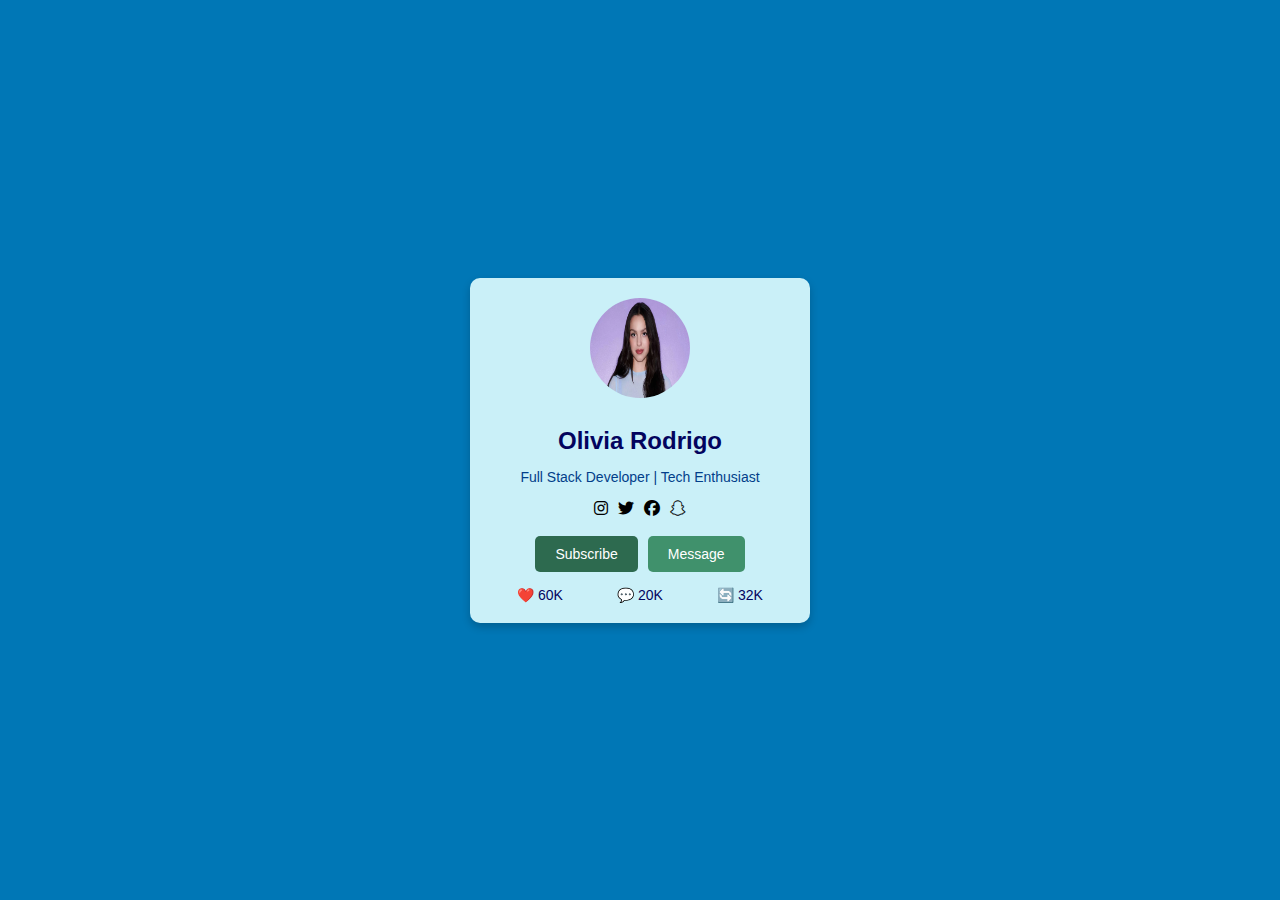
<file: profile card.html>
<!DOCTYPE html>
<html lang="en">
<head>
    <meta charset="UTF-8">
    <meta name="viewport" content="width=device-width, initial-scale=1.0">
    <title>Profile Card</title>
    <link rel="stylesheet" href="https://cdnjs.cloudflare.com/ajax/libs/font-awesome/6.7.2/css/all.min.css" integrity="sha512-Evv84Mr4kqVGRNSgIGL/F/aIDqQb7xQ2vcrdIwxfjThSH8CSR7PBEakCr51Ck+w+/U6swU2Im1vVX0SVk9ABhg==" crossorigin="anonymous" referrerpolicy="no-referrer" />
    <style>
        body {
            margin: 0;
            font-family: Arial, sans-serif;
            background-color: #0077b6;
            display: flex;
            justify-content: center;
            align-items: center;
            height: 100vh;
        }

        .card {
            background-color: #caf0f8;
            border-radius: 10px;
            box-shadow: 0 4px 8px rgba(0, 0, 0, 0.2);
            text-align: center;
            padding: 20px;
            width: 300px;
        }

        .card img {
            width: 100px;
            height: 100px;
            border-radius: 50%;
            margin-bottom: 15px;
        }

        .card h2 {
            margin: 10px 0 5px;
            font-size: 24px;
            color: #03045e;
        }

        .card p {
            font-size: 14px;
            color: #023e8a;
            margin-bottom: 15px;
        }

        .social-icons {
            display: flex;
            justify-content: center;
            gap: 10px;
            margin-bottom: 20px;
        }

        .social-icons a {
            text-decoration: none;
            color: white;
            width: 35px;
            height: 35px;
            background-color: #0077b6;
            display: flex;
            justify-content: center;
            align-items: center;
            border-radius: 50%;
        }

        .actions {
            display: flex;
            justify-content: center;
            gap: 10px;
            margin-bottom: 15px;
        }

        .actions button {
            border: none;
            padding: 10px 20px;
            font-size: 14px;
            cursor: pointer;
            border-radius: 5px;
            color: white;
        }

        .actions .subscribe {
            background-color: #2d6a4f;
        }

        .actions .message {
            background-color: #40916c;
        }

        .stats {
            font-size: 14px;
            color: #03045e;
            display: flex;
            justify-content: space-around;
        }
    </style>
</head>
<body>
    <div class="card">
        <img src="images/olivia.webp" alt="Profile Picture">
        <h2>Olivia Rodrigo</h2>
        <p>Full Stack Developer | Tech Enthusiast</p>
        <div class="social-icons">
            <i class="fa-brands fa-instagram"></i>
            <i class="fa-brands fa-twitter"></i>
            <i class="fa-brands fa-facebook"></i>
            <i class="fa-brands fa-snapchat"></i>
        </div>
        <div class="actions">
            <button class="subscribe">Subscribe</button>
            <button class="message">Message</button>
        </div>
        <div class="stats">
            <span>❤️ 60K</span>
            <span>💬 20K</span>
            <span>🔄 32K</span>
        </div>
    </div>
</body>
</html>
</file>
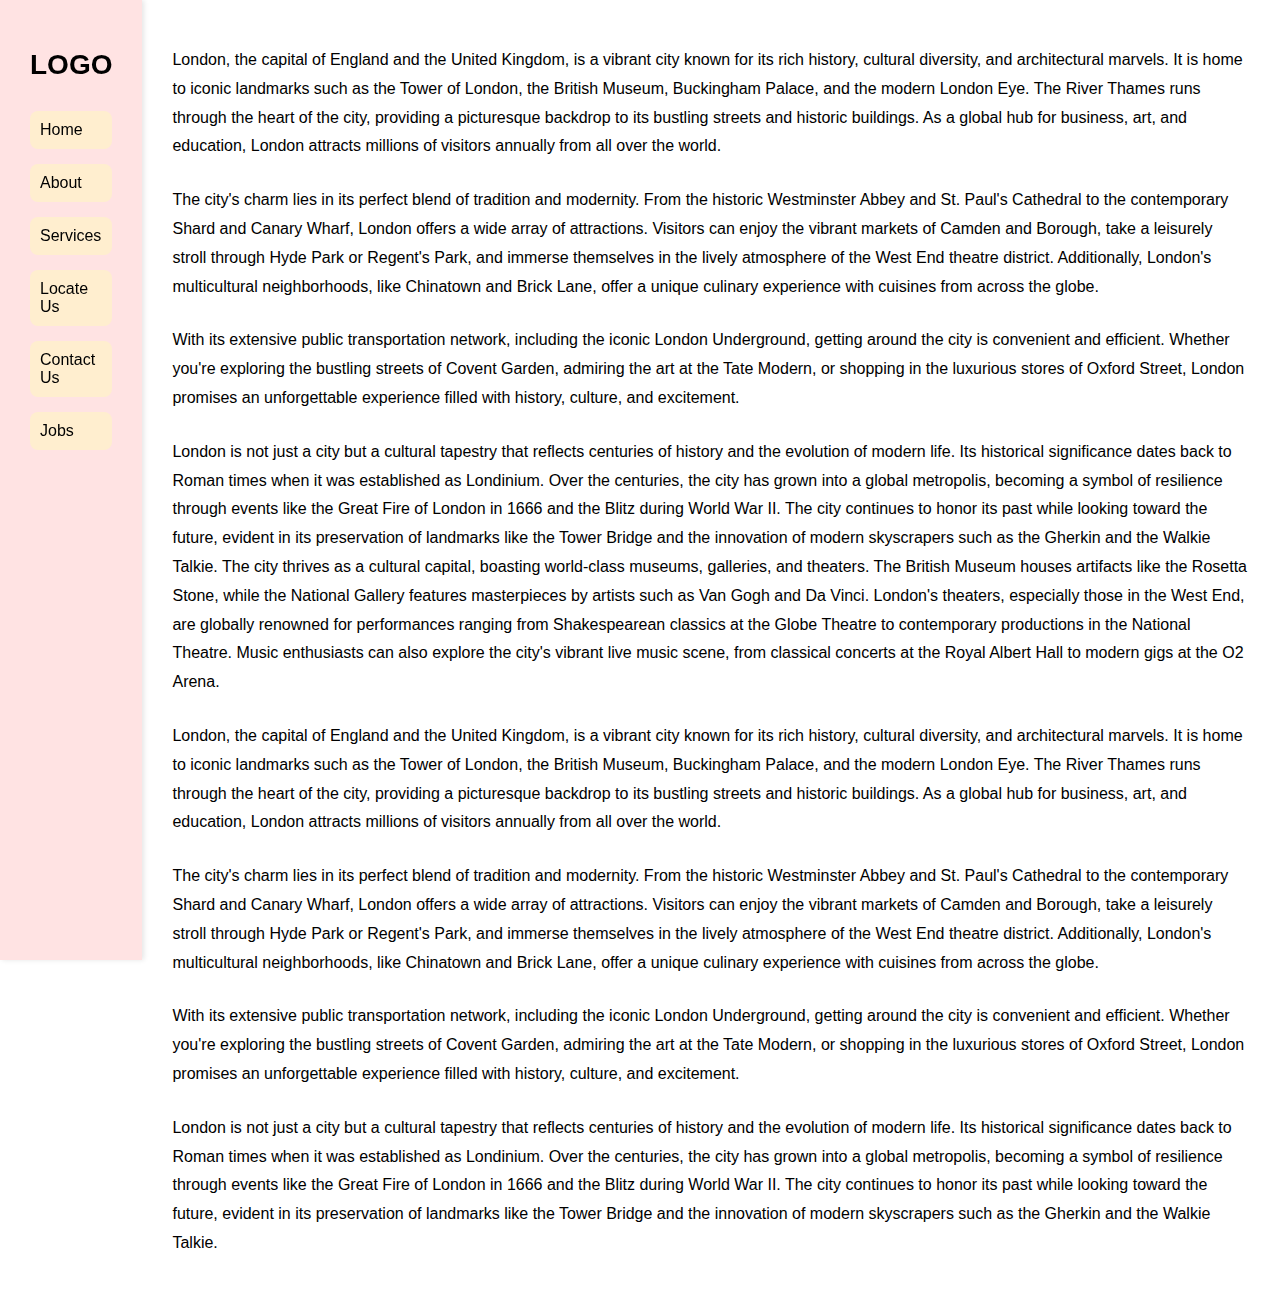
<file: stickysidebar.html>
<!DOCTYPE html>
<html lang="en">
<head>
    <meta charset="UTF-8">
    <meta name="viewport" content="width=device-width, initial-scale=1.0">
    <title>Sticky Sidebar Navigation</title>
    <style>
        body {
            margin: 0;
            font-family: Arial, sans-serif;
            display: flex;
        }

        .sidebar {
            position: sticky;
            top: 0;
            width: 250px;
            background-color: #ffe3e3;
            height: 100vh;
            padding: 30px;
            box-shadow: 2px 0 5px rgba(0, 0, 0, 0.1);
        }

        .sidebar h1 {
            font-size: 28px;
            margin-bottom: 30px;
            color: #000;
        }

        .sidebar ul {
            list-style: none;
            padding: 0;
            margin: 0;
           
        }

        .sidebar ul li {
            margin-bottom: 15px;
            
        }

        .sidebar ul li a {
            text-decoration: none;
            display: block;
            padding: 10px;
            background-color: #ffeecf;
            color: #000;
            border-radius: 8px;
            transition: background-color 0.3s ease;
            font-size: 16px;
        }

        .sidebar ul li a:hover {
            background-color: #fcd5ce;
        }

        .content {
            flex-grow: 1;
            padding: 30px;
            background-color: #fff;
            overflow-y: auto;
        }

        .content p {
            line-height: 1.8;
            margin-bottom: 25px;
        }
    </style>
</head>
<body>
    <div class="sidebar">
        <h1>LOGO</h1>
        <ul>
            <li><a href="#">Home</a></li>
            <li><a href="#">About</a></li>
            <li><a href="#">Services</a></li>
            <li><a href="#">Locate Us</a></li>
            <li><a href="#">Contact Us</a></li>
            <li><a href="#">Jobs</a></li>
        </ul>
    </div>
    <div class="content">
        <p> London, the capital of England and the United Kingdom, is a vibrant city known for its rich history, cultural diversity, and architectural marvels. It is home to iconic landmarks such as the Tower of London, the British Museum, Buckingham Palace, and the modern London Eye. The River Thames runs through the heart of the city, providing a picturesque backdrop to its bustling streets and historic buildings. As a global hub for business, art, and education, London attracts millions of visitors annually from all over the world.</p>
        <p>The city's charm lies in its perfect blend of tradition and modernity. From the historic Westminster Abbey and St. Paul's Cathedral to the contemporary Shard and Canary Wharf, London offers a wide array of attractions. Visitors can enjoy the vibrant markets of Camden and Borough, take a leisurely stroll through Hyde Park or Regent's Park, and immerse themselves in the lively atmosphere of the West End theatre district. Additionally, London's multicultural neighborhoods, like Chinatown and Brick Lane, offer a unique culinary experience with cuisines from across the globe.</p>
        <p>With its extensive public transportation network, including the iconic London Underground, getting around the city is convenient and efficient. Whether you're exploring the bustling streets of Covent Garden, admiring the art at the Tate Modern, or shopping in the luxurious stores of Oxford Street, London promises an unforgettable experience filled with history, culture, and excitement.</p>
        <p>London is not just a city but a cultural tapestry that reflects centuries of history and the evolution of modern life. Its historical significance dates back to Roman times when it was established as Londinium. Over the centuries, the city has grown into a global metropolis, becoming a symbol of resilience through events like the Great Fire of London in 1666 and the Blitz during World War II. The city continues to honor its past while looking toward the future, evident in its preservation of landmarks like the Tower Bridge and the innovation of modern skyscrapers such as the Gherkin and the Walkie Talkie.

            The city thrives as a cultural capital, boasting world-class museums, galleries, and theaters. The British Museum houses artifacts like the Rosetta Stone, while the National Gallery features masterpieces by artists such as Van Gogh and Da Vinci. London's theaters, especially those in the West End, are globally renowned for performances ranging from Shakespearean classics at the Globe Theatre to contemporary productions in the National Theatre. Music enthusiasts can also explore the city's vibrant live music scene, from classical concerts at the Royal Albert Hall to modern gigs at the O2 Arena.</p>
            <p> London, the capital of England and the United Kingdom, is a vibrant city known for its rich history, cultural diversity, and architectural marvels. It is home to iconic landmarks such as the Tower of London, the British Museum, Buckingham Palace, and the modern London Eye. The River Thames runs through the heart of the city, providing a picturesque backdrop to its bustling streets and historic buildings. As a global hub for business, art, and education, London attracts millions of visitors annually from all over the world.</p>
            <p>The city's charm lies in its perfect blend of tradition and modernity. From the historic Westminster Abbey and St. Paul's Cathedral to the contemporary Shard and Canary Wharf, London offers a wide array of attractions. Visitors can enjoy the vibrant markets of Camden and Borough, take a leisurely stroll through Hyde Park or Regent's Park, and immerse themselves in the lively atmosphere of the West End theatre district. Additionally, London's multicultural neighborhoods, like Chinatown and Brick Lane, offer a unique culinary experience with cuisines from across the globe.</p>
            <p>With its extensive public transportation network, including the iconic London Underground, getting around the city is convenient and efficient. Whether you're exploring the bustling streets of Covent Garden, admiring the art at the Tate Modern, or shopping in the luxurious stores of Oxford Street, London promises an unforgettable experience filled with history, culture, and excitement.</p>
            <p>London is not just a city but a cultural tapestry that reflects centuries of history and the evolution of modern life. Its historical significance dates back to Roman times when it was established as Londinium. Over the centuries, the city has grown into a global metropolis, becoming a symbol of resilience through events like the Great Fire of London in 1666 and the Blitz during World War II. The city continues to honor its past while looking toward the future, evident in its preservation of landmarks like the Tower Bridge and the innovation of modern skyscrapers such as the Gherkin and the Walkie Talkie.</p>
            </div>
</body>
</html>
</file>
